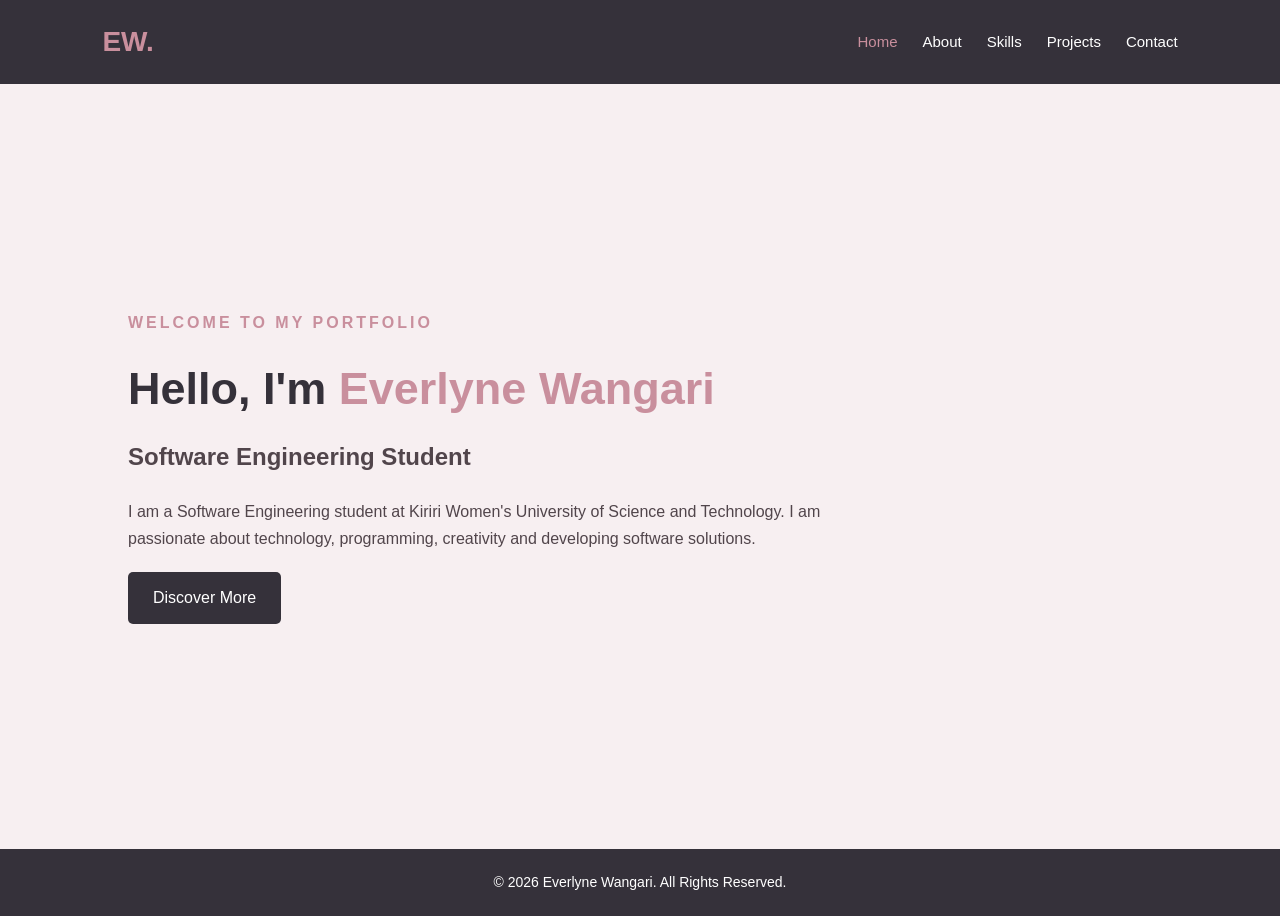
<file: index.html>
<!DOCTYPE html>
<html lang="en">
<head>
    <meta charset="UTF-8">
    <meta name="viewport" content="width=device-width, initial-scale=1.0">
    <title>Everlyne Wangari | Portfolio</title>
    <link rel="stylesheet" href="style.css">
</head>
<body>

    <header>
        <nav class="navbar">
            <a href="index.html" class="logo">EW.</a>

            <ul class="nav-links">
                <li><a href="index.html" class="active">Home</a></li>
                <li><a href="about.html">About</a></li>
                <li><a href="skills.html">Skills</a></li>
                <li><a href="projects.html">Projects</a></li>
                <li><a href="contact.html">Contact</a></li>
            </ul>
        </nav>
    </header>

    <main class="home">
        <div class="home-content">
            <p class="intro">WELCOME TO MY PORTFOLIO</p>

            <h1>Hello, I'm <span>Everlyne Wangari</span></h1>

            <h2>Software Engineering Student</h2>

            <p>
                I am a Software Engineering student at
                Kiriri Women's University of Science and Technology.
                I am passionate about technology, programming,
                creativity and developing software solutions.
            </p>

            <a href="about.html" class="btn">Discover More</a>
        </div>
    </main>

    <footer>
        <p>&copy; 2026 Everlyne Wangari. All Rights Reserved.</p>
    </footer>

</body>
</html>
</file>
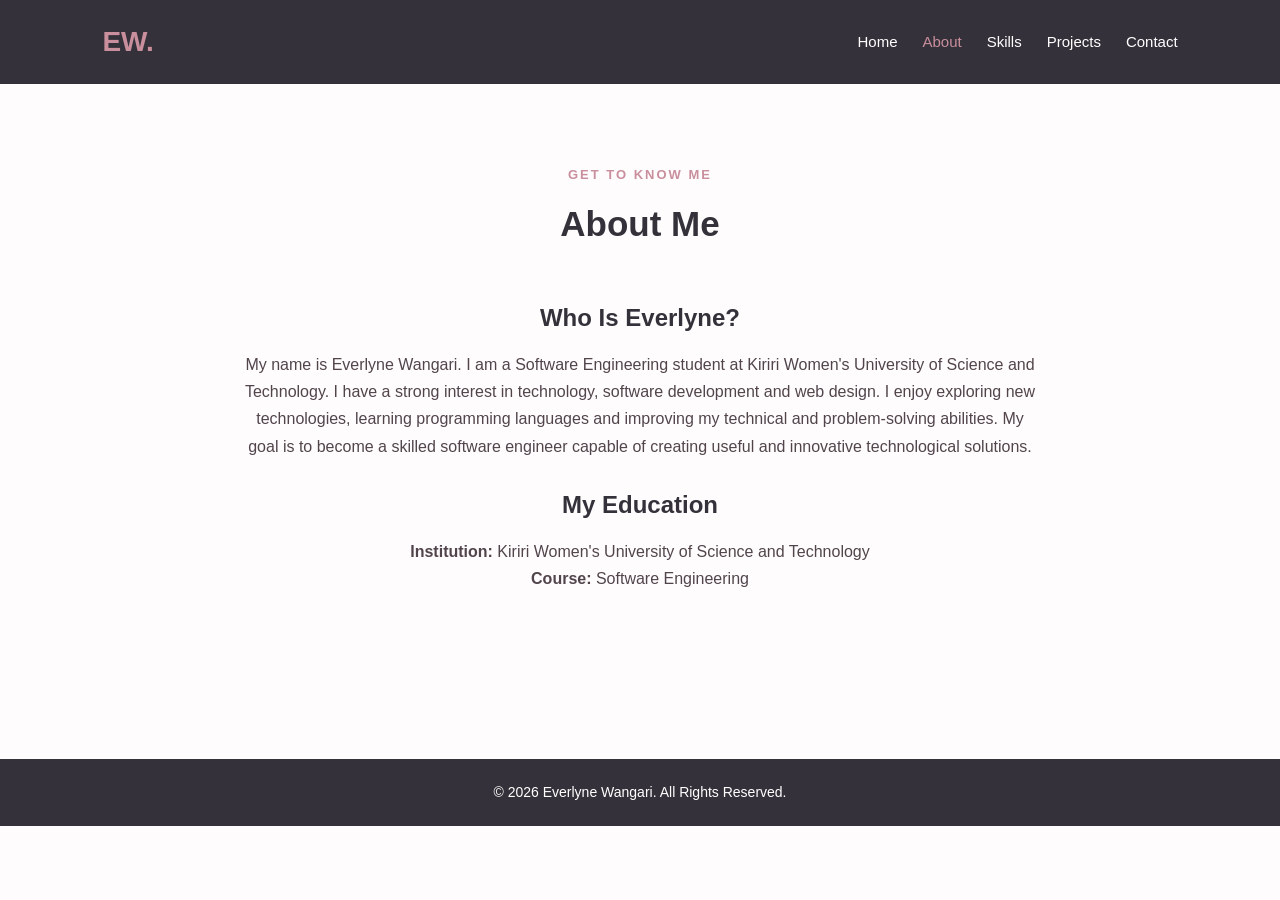
<file: about.html>
<!DOCTYPE html>
<html lang="en">
<head>
    <meta charset="UTF-8">
    <meta name="viewport" content="width=device-width, initial-scale=1.0">
    <title>About Me | Everlyne Wangari</title>
    <link rel="stylesheet" href="style.css">
</head>
<body>

    <header>
        <nav class="navbar">
            <a href="index.html" class="logo">EW.</a>

            <ul class="nav-links">
                <li><a href="index.html">Home</a></li>
                <li><a href="about.html" class="active">About</a></li>
                <li><a href="skills.html">Skills</a></li>
                <li><a href="projects.html">Projects</a></li>
                <li><a href="contact.html">Contact</a></li>
            </ul>
        </nav>
    </header>

    <main class="section">
        <div class="section-heading">
            <p>GET TO KNOW ME</p>
            <h1>About Me</h1>
        </div>

        <div class="about-content">
            <h2>Who Is Everlyne?</h2>

            <p>
                My name is Everlyne Wangari. I am a Software
                Engineering student at Kiriri Women's University
                of Science and Technology.

                I have a strong interest in technology,
                software development and web design.

                I enjoy exploring new technologies, learning
                programming languages and improving my
                technical and problem-solving abilities.

                My goal is to become a skilled software engineer
                capable of creating useful and innovative
                technological solutions.
            </p>

            <h2>My Education</h2>

            <p>
                <strong>Institution:</strong>
                Kiriri Women's University of Science and Technology
            </p>

            <p>
                <strong>Course:</strong> Software Engineering
            </p>

        </div>
    </main>

    <footer>
        <p>&copy; 2026 Everlyne Wangari. All Rights Reserved.</p>
    </footer>

</body>
</html>
</file>
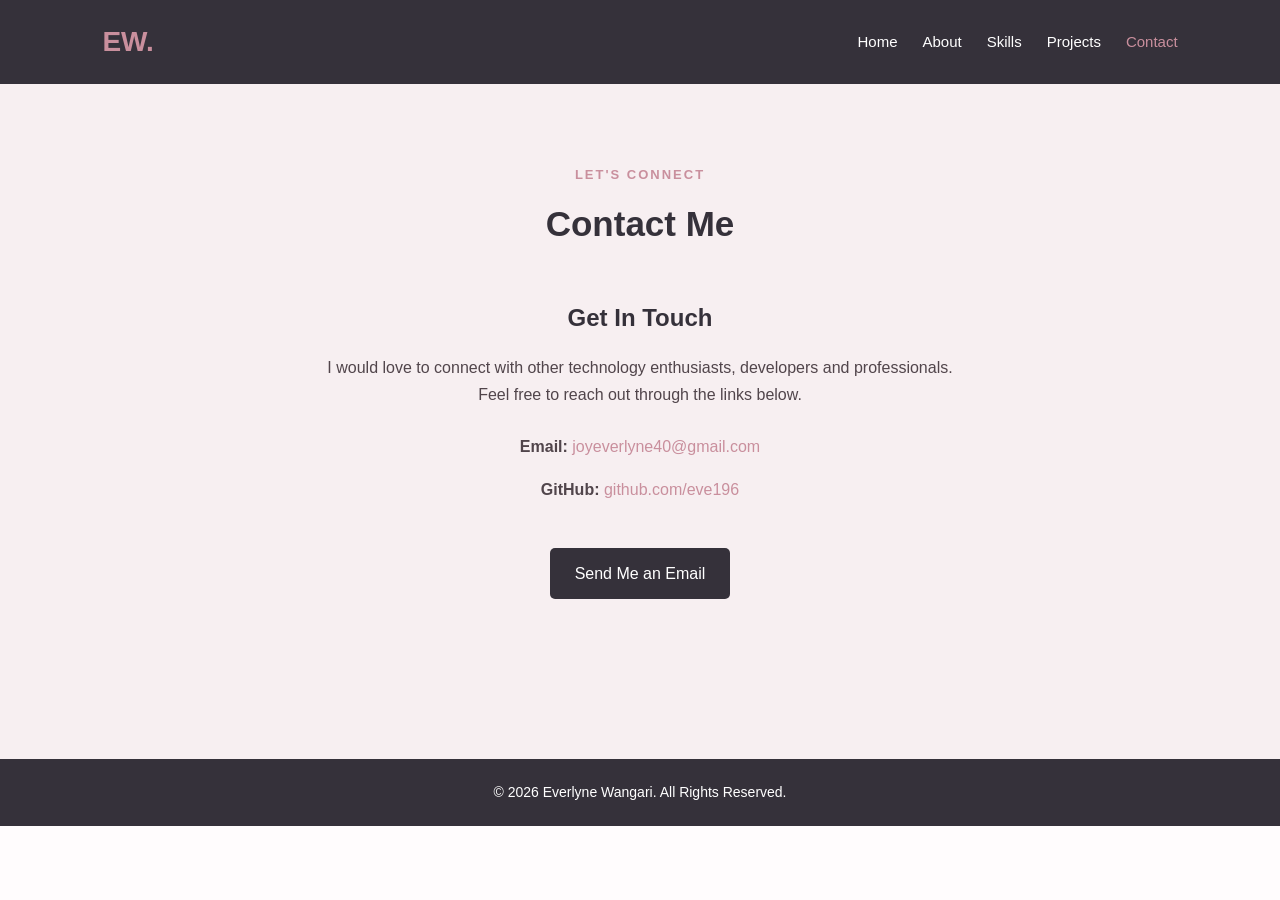
<file: contact.html>
<!DOCTYPE html>
<html lang="en">
<head>
    <meta charset="UTF-8">
    <meta name="viewport" content="width=device-width, initial-scale=1.0">
    <title>Contact Me | Everlyne Wangari</title>
    <link rel="stylesheet" href="style.css">
</head>
<body>

    <header>
        <nav class="navbar">
            <a href="index.html" class="logo">EW.</a>

            <ul class="nav-links">
                <li><a href="index.html">Home</a></li>
                <li><a href="about.html">About</a></li>
                <li><a href="skills.html">Skills</a></li>
                <li><a href="projects.html">Projects</a></li>
                <li><a href="contact.html" class="active">Contact</a></li>
            </ul>
        </nav>
    </header>

    <main class="section contact-section">
        <div class="section-heading">
            <p>LET'S CONNECT</p>
            <h1>Contact Me</h1>
        </div>

        <div class="contact-content">

            <h2>Get In Touch</h2>

            <p>
                I would love to connect with other technology
                enthusiasts, developers and professionals.
                Feel free to reach out through the links below.
            </p>

            <div class="contact-details">

                <p>
                    <strong>Email:</strong>
                    <a href="mailto:joyeverlyne40@gmail.com">
                        joyeverlyne40@gmail.com
                    </a>
                </p>

                <p>
                    <strong>GitHub:</strong>
                    <a href="https://github.com/eve196"
                       target="_blank"
                       rel="noopener noreferrer">
                        github.com/eve196
                    </a>
                </p>

            </div>

            <a href="mailto:joyeverlyne40@gmail.com" class="btn">
                Send Me an Email
            </a>

        </div>
    </main>

    <footer>
        <p>&copy; 2026 Everlyne Wangari. All Rights Reserved.</p>
    </footer>

</body>
</html>
</file>
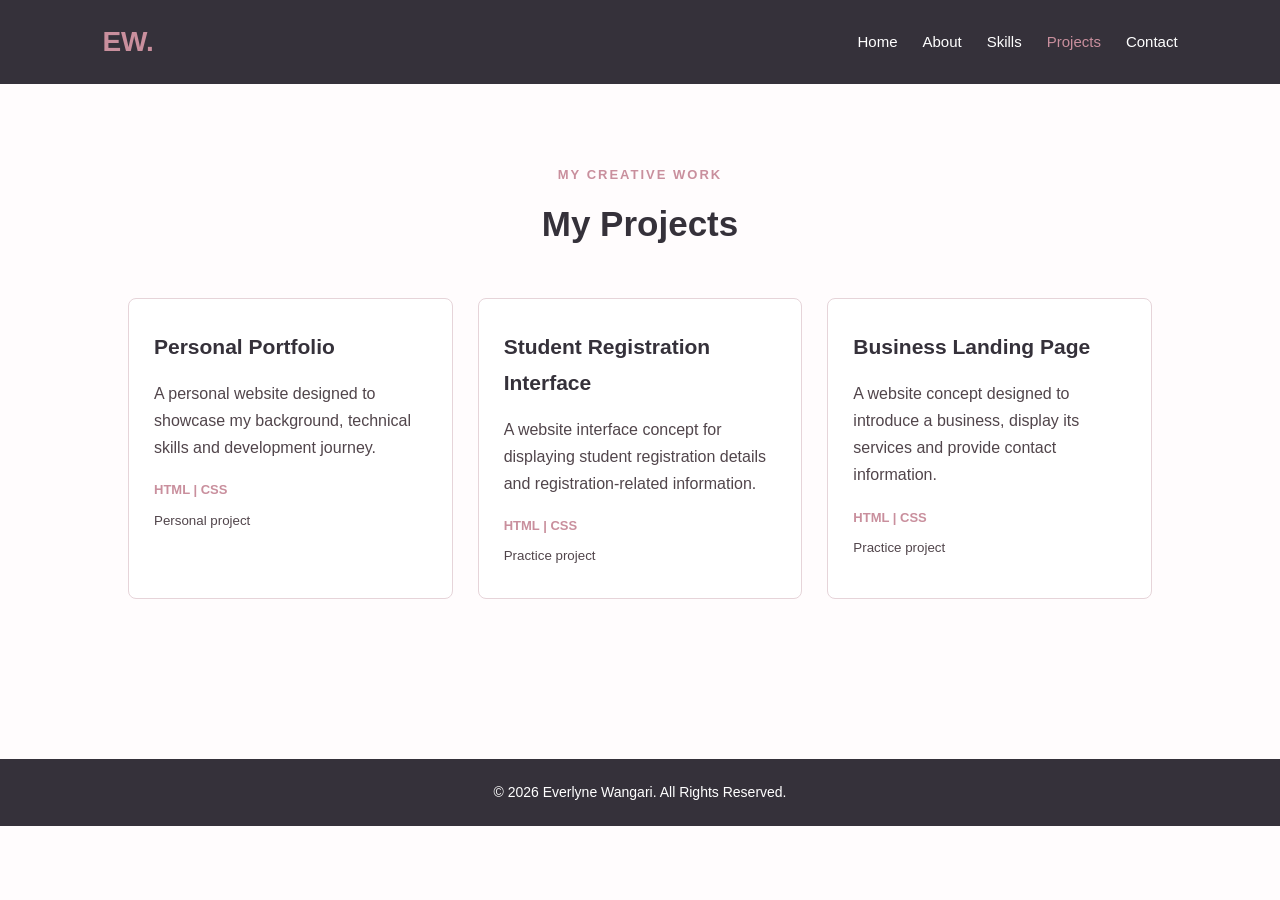
<file: projects.html>
<!DOCTYPE html>
<html lang="en">
<head>
    <meta charset="UTF-8">
    <meta name="viewport" content="width=device-width, initial-scale=1.0">
    <title>My Projects | Everlyne Wangari</title>
    <link rel="stylesheet" href="style.css">
</head>
<body>

    <header>
        <nav class="navbar">
            <a href="index.html" class="logo">EW.</a>

            <ul class="nav-links">
                <li><a href="index.html">Home</a></li>
                <li><a href="about.html">About</a></li>
                <li><a href="skills.html">Skills</a></li>
                <li><a href="projects.html" class="active">Projects</a></li>
                <li><a href="contact.html">Contact</a></li>
            </ul>
        </nav>
    </header>

    <main class="section">
        <div class="section-heading">
            <p>MY CREATIVE WORK</p>
            <h1>My Projects</h1>
        </div>

        <div class="projects-container">

            <div class="project-card">
                <h2>Personal Portfolio</h2>

                <p>
                    A personal website designed to showcase
                    my background, technical skills and
                    development journey.
                </p>

                <span>HTML | CSS</span>
                <small>Personal project</small>
            </div>

            <div class="project-card">
                <h2>Student Registration Interface</h2>

                <p>
                    A website interface concept for displaying
                    student registration details and
                    registration-related information.
                </p>

                <span>HTML | CSS</span>
                <small>Practice project</small>
            </div>

            <div class="project-card">
                <h2>Business Landing Page</h2>

                <p>
                    A website concept designed to introduce
                    a business, display its services and
                    provide contact information.
                </p>

                <span>HTML | CSS</span>
                <small>Practice project</small>
            </div>

        </div>
    </main>

    <footer>
        <p>&copy; 2026 Everlyne Wangari. All Rights Reserved.</p>
    </footer>

</body>
</html>
</file>
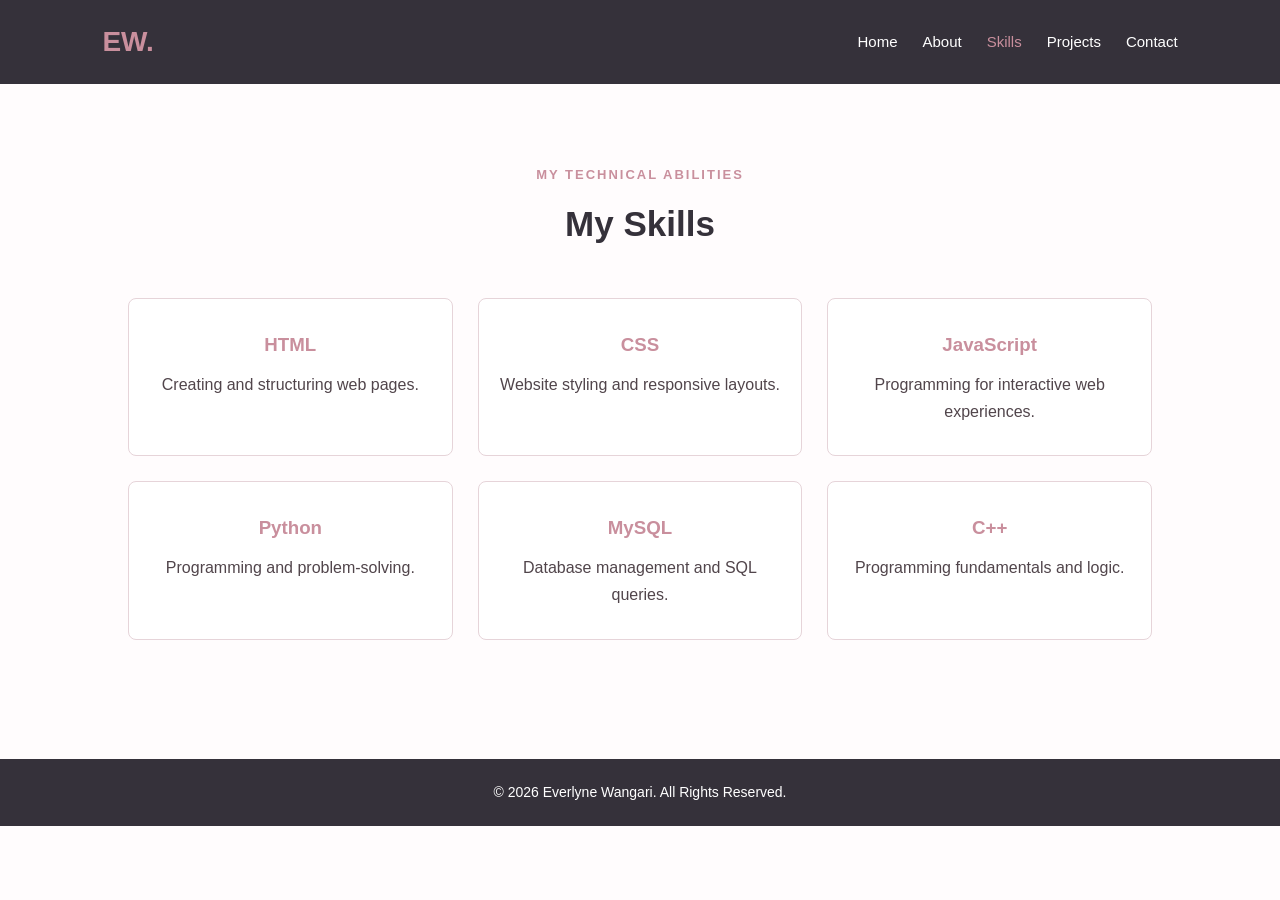
<file: skills.html>
<!DOCTYPE html>
<html lang="en">
<head>
    <meta charset="UTF-8">
    <meta name="viewport" content="width=device-width, initial-scale=1.0">
    <title>My Skills | Everlyne Wangari</title>
    <link rel="stylesheet" href="style.css">
</head>
<body>

    <header>
        <nav class="navbar">
            <a href="index.html" class="logo">EW.</a>

            <ul class="nav-links">
                <li><a href="index.html">Home</a></li>
                <li><a href="about.html">About</a></li>
                <li><a href="skills.html" class="active">Skills</a></li>
                <li><a href="projects.html">Projects</a></li>
                <li><a href="contact.html">Contact</a></li>
            </ul>
        </nav>
    </header>

    <main class="section">
        <div class="section-heading">
            <p>MY TECHNICAL ABILITIES</p>
            <h1>My Skills</h1>
        </div>

        <div class="skills-container">

            <div class="skill-card">
                <h3>HTML</h3>
                <p>Creating and structuring web pages.</p>
            </div>

            <div class="skill-card">
                <h3>CSS</h3>
                <p>Website styling and responsive layouts.</p>
            </div>

            <div class="skill-card">
                <h3>JavaScript</h3>
                <p>Programming for interactive web experiences.</p>
            </div>

            <div class="skill-card">
                <h3>Python</h3>
                <p>Programming and problem-solving.</p>
            </div>

            <div class="skill-card">
                <h3>MySQL</h3>
                <p>Database management and SQL queries.</p>
            </div>

            <div class="skill-card">
                <h3>C++</h3>
                <p>Programming fundamentals and logic.</p>
            </div>

        </div>
    </main>

    <footer>
        <p>&copy; 2026 Everlyne Wangari. All Rights Reserved.</p>
    </footer>

</body>
</html>
</file>
<file: style.css>
/* =====================================
   1. ROOT COLOUR VARIABLES
   CHANGE YOUR COLOURS HERE
===================================== */

:root {
    --primary-color: #35313A;
    --secondary-color: #C98F9D;
    --background-color: #FFFCFD;
    --section-color: #F7EFF1;
    --text-color: #51454B;
    --heading-color: #35313A;
    --card-color: #FFFFFF;
    --border-color: #E6D4D9;
}


/* =====================================
   2. GENERAL STYLING
===================================== */

* {
    margin: 0;
    padding: 0;
    box-sizing: border-box;
    scroll-behavior: smooth;
}

body {
    font-family: Arial, Helvetica, sans-serif;
    background-color: var(--background-color);
    color: var(--text-color);
    line-height: 1.7;
}

a {
    text-decoration: none;
    color: inherit;
}

ul {
    list-style: none;
}


/* =====================================
   3. NAVIGATION BAR
===================================== */

header {
    background-color: var(--primary-color);
    padding: 18px 8%;
}

.navbar {
    display: flex;
    justify-content: space-between;
    align-items: center;
}

.logo {
    color: var(--secondary-color);
    font-size: 28px;
    font-weight: bold;
}

.nav-links {
    display: flex;
    gap: 25px;
}

.nav-links a {
    color: #FFFFFF;
    font-size: 15px;
    transition: 0.3s;
}

.nav-links a:hover,
.nav-links a.active {
    color: var(--secondary-color);
}


/* =====================================
   4. HOME PAGE
===================================== */

.home {
    min-height: 85vh;
    display: flex;
    align-items: center;
    padding: 80px 10%;
    background-color: var(--section-color);
}

.home-content {
    max-width: 750px;
}

.intro {
    color: var(--secondary-color);
    font-weight: bold;
    letter-spacing: 3px;
    margin-bottom: 15px;
}

.home h1 {
    font-size: 45px;
    color: var(--heading-color);
    margin-bottom: 10px;
}

.home h1 span {
    color: var(--secondary-color);
}

.home h2 {
    font-size: 24px;
    margin-bottom: 20px;
}


/* =====================================
   5. BUTTONS
===================================== */

.btn {
    display: inline-block;
    background-color: var(--primary-color);
    color: #FFFFFF;
    padding: 12px 25px;
    margin-top: 20px;
    border-radius: 5px;
    transition: 0.3s;
}

.btn:hover {
    background-color: var(--secondary-color);
}


/* =====================================
   6. GENERAL SECTIONS
===================================== */

.section {
    min-height: 75vh;
    padding: 80px 10%;
}

.section-heading {
    text-align: center;
    margin-bottom: 45px;
}

.section-heading p {
    color: var(--secondary-color);
    font-weight: bold;
    letter-spacing: 2px;
    font-size: 13px;
}

.section-heading h1 {
    font-size: 35px;
    color: var(--heading-color);
    margin-top: 8px;
}


/* =====================================
   7. ABOUT PAGE
===================================== */

.about-content {
    max-width: 800px;
    margin: auto;
    text-align: center;
}

.about-content h2 {
    color: var(--primary-color);
    margin: 25px 0 12px;
}


/* =====================================
   8. SKILLS PAGE
===================================== */

.skills-container {
    display: grid;
    grid-template-columns: repeat(3, 1fr);
    gap: 25px;
}

.skill-card {
    background-color: var(--card-color);
    padding: 30px 20px;
    text-align: center;
    border: 1px solid var(--border-color);
    border-radius: 8px;
    transition: 0.3s;
}

.skill-card:hover {
    transform: translateY(-5px);
    border-color: var(--secondary-color);
}

.skill-card h3 {
    color: var(--secondary-color);
    margin-bottom: 10px;
}


/* =====================================
   9. PROJECTS PAGE
===================================== */

.projects-container {
    display: grid;
    grid-template-columns: repeat(3, 1fr);
    gap: 25px;
}

.project-card {
    background-color: var(--card-color);
    padding: 30px 25px;
    border: 1px solid var(--border-color);
    border-radius: 8px;
    transition: 0.3s;
}

.project-card:hover {
    transform: translateY(-5px);
    border-color: var(--secondary-color);
}

.project-card h2 {
    color: var(--primary-color);
    font-size: 21px;
    margin-bottom: 15px;
}

.project-card p {
    margin-bottom: 18px;
}

.project-card span {
    display: block;
    color: var(--secondary-color);
    font-weight: bold;
    font-size: 13px;
}

.project-card small {
    display: block;
    margin-top: 8px;
    color: var(--text-color);
}


/* =====================================
   10. CONTACT PAGE
===================================== */

.contact-section {
    background-color: var(--section-color);
}

.contact-content {
    max-width: 650px;
    margin: auto;
    text-align: center;
}

.contact-content h2 {
    margin-bottom: 15px;
    color: var(--primary-color);
}

.contact-details {
    margin: 25px 0;
}

.contact-details p {
    margin-bottom: 15px;
}

.contact-details a {
    color: var(--secondary-color);
    overflow-wrap: anywhere;
}

.contact-details a:hover {
    text-decoration: underline;
}


/* =====================================
   11. FOOTER
===================================== */

footer {
    background-color: var(--primary-color);
    color: #FFFFFF;
    text-align: center;
    padding: 22px;
    font-size: 14px;
}


/* =====================================
   12. RESPONSIVE DESIGN
===================================== */

@media (max-width: 768px) {

    header {
        padding: 15px 5%;
    }

    .navbar {
        flex-direction: column;
        gap: 15px;
    }

    .nav-links {
        gap: 15px;
        flex-wrap: wrap;
        justify-content: center;
    }

    .home {
        padding: 65px 7%;
    }

    .home h1 {
        font-size: 35px;
    }

    .section {
        padding: 60px 7%;
    }

    .skills-container,
    .projects-container {
        grid-template-columns: repeat(2, 1fr);
    }
}

@media (max-width: 480px) {

    .nav-links {
        gap: 10px;
    }

    .nav-links a {
        font-size: 13px;
    }

    .home h1 {
        font-size: 29px;
    }

    .section-heading h1 {
        font-size: 28px;
    }

    .skills-container,
    .projects-container {
        grid-template-columns: 1fr;
    }
}
</file>
